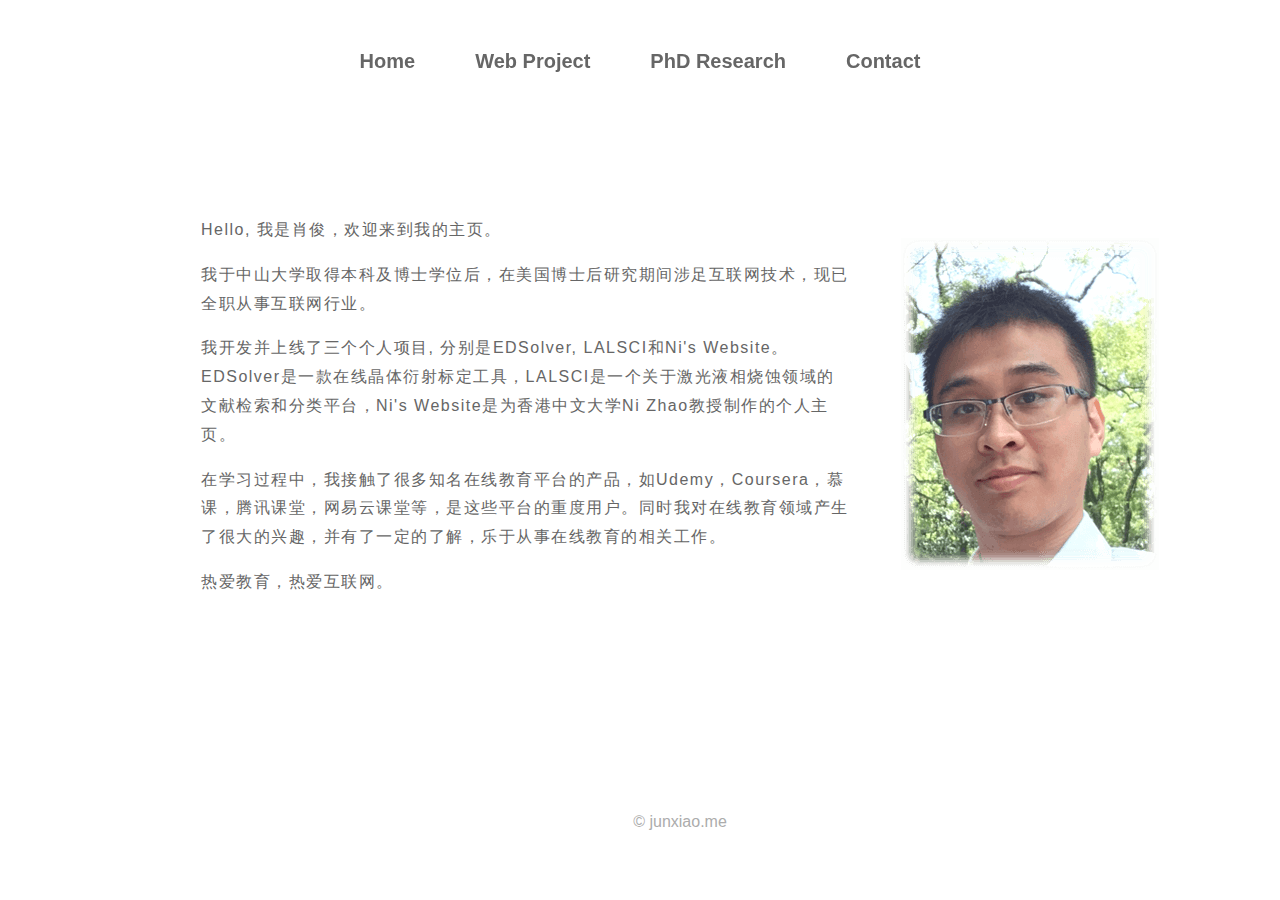
<file: index.html>
<!doctype html><html lang="en"><head><meta charset="utf-8"><meta name="viewport" content="width=device-width,initial-scale=1,shrink-to-fit=no"><meta name="theme-color" content="#000000"><link rel="manifest" href="/manifest.json"><link rel="shortcut icon" href="/favicon.ico"><link rel="stylesheet" href="//at.alicdn.com/t/font_823855_1ptoeqv8xmj.css"><title>Jun's Page</title><link href="/static/css/main.162869b2.css" rel="stylesheet"></head><body><noscript>You need to enable JavaScript to run this app.</noscript><div id="root"></div><script type="text/javascript" src="/static/js/main.9aae1229.js"></script></body></html>
</file>
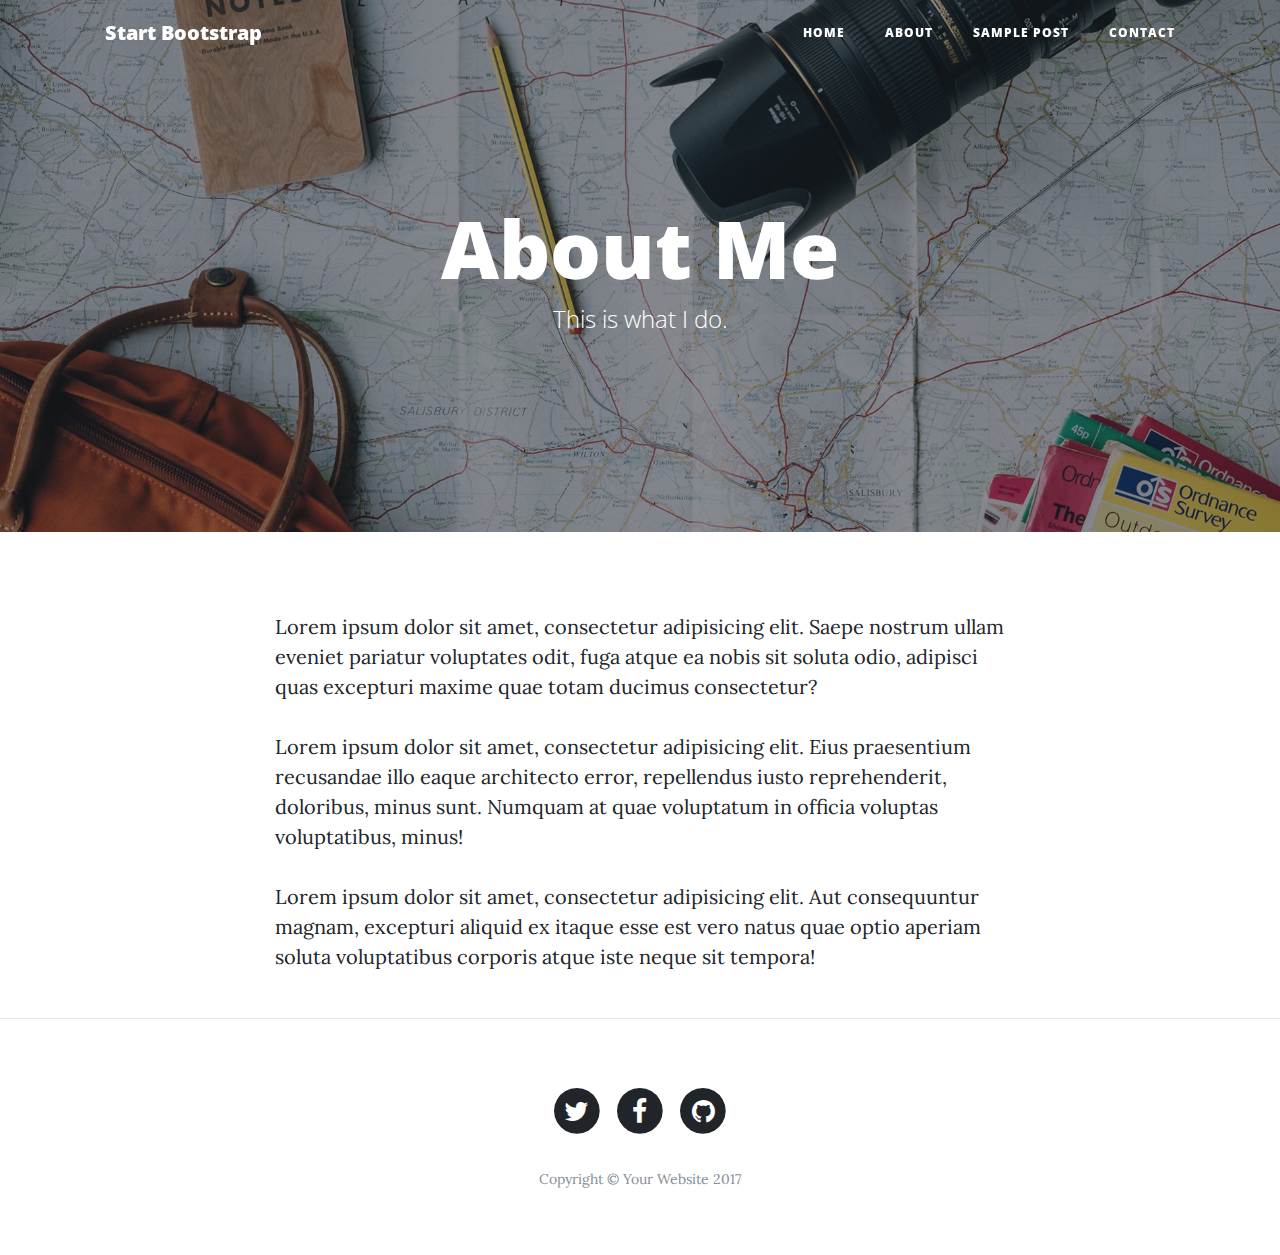
<file: old/about.html>
<!DOCTYPE html>
<html lang="en">

  <head>

    <meta charset="utf-8">
    <meta name="viewport" content="width=device-width, initial-scale=1, shrink-to-fit=no">
    <meta name="description" content="">
    <meta name="author" content="">

    <title>Clean Blog - Start Bootstrap Theme</title>

    <!-- Bootstrap core CSS -->
    <link href="vendor/bootstrap/css/bootstrap.min.css" rel="stylesheet">

    <!-- Custom fonts for this template -->
    <link href="vendor/font-awesome/css/font-awesome.min.css" rel="stylesheet" type="text/css">
    <link href='https://fonts.googleapis.com/css?family=Lora:400,700,400italic,700italic' rel='stylesheet' type='text/css'>
    <link href='https://fonts.googleapis.com/css?family=Open+Sans:300italic,400italic,600italic,700italic,800italic,400,300,600,700,800' rel='stylesheet' type='text/css'>

    <!-- Custom styles for this template -->
    <link href="css/clean-blog.min.css" rel="stylesheet">

  </head>

  <body>

    <!-- Navigation -->
    <nav class="navbar navbar-expand-lg navbar-light fixed-top" id="mainNav">
      <div class="container">
        <a class="navbar-brand" href="index.html">Start Bootstrap</a>
        <button class="navbar-toggler navbar-toggler-right" type="button" data-toggle="collapse" data-target="#navbarResponsive" aria-controls="navbarResponsive" aria-expanded="false" aria-label="Toggle navigation">
          Menu
          <i class="fa fa-bars"></i>
        </button>
        <div class="collapse navbar-collapse" id="navbarResponsive">
          <ul class="navbar-nav ml-auto">
            <li class="nav-item">
              <a class="nav-link" href="index.html">Home</a>
            </li>
            <li class="nav-item">
              <a class="nav-link" href="about.html">About</a>
            </li>
            <li class="nav-item">
              <a class="nav-link" href="post.html">Sample Post</a>
            </li>
            <li class="nav-item">
              <a class="nav-link" href="contact.html">Contact</a>
            </li>
          </ul>
        </div>
      </div>
    </nav>

    <!-- Page Header -->
    <header class="masthead" style="background-image: url('img/about-bg.jpg')">
      <div class="overlay"></div>
      <div class="container">
        <div class="row">
          <div class="col-lg-8 col-md-10 mx-auto">
            <div class="page-heading">
              <h1>About Me</h1>
              <span class="subheading">This is what I do.</span>
            </div>
          </div>
        </div>
      </div>
    </header>

    <!-- Main Content -->
    <div class="container">
      <div class="row">
        <div class="col-lg-8 col-md-10 mx-auto">
          <p>Lorem ipsum dolor sit amet, consectetur adipisicing elit. Saepe nostrum ullam eveniet pariatur voluptates odit, fuga atque ea nobis sit soluta odio, adipisci quas excepturi maxime quae totam ducimus consectetur?</p>
          <p>Lorem ipsum dolor sit amet, consectetur adipisicing elit. Eius praesentium recusandae illo eaque architecto error, repellendus iusto reprehenderit, doloribus, minus sunt. Numquam at quae voluptatum in officia voluptas voluptatibus, minus!</p>
          <p>Lorem ipsum dolor sit amet, consectetur adipisicing elit. Aut consequuntur magnam, excepturi aliquid ex itaque esse est vero natus quae optio aperiam soluta voluptatibus corporis atque iste neque sit tempora!</p>
        </div>
      </div>
    </div>

    <hr>

    <!-- Footer -->
    <footer>
      <div class="container">
        <div class="row">
          <div class="col-lg-8 col-md-10 mx-auto">
            <ul class="list-inline text-center">
              <li class="list-inline-item">
                <a href="#">
                  <span class="fa-stack fa-lg">
                    <i class="fa fa-circle fa-stack-2x"></i>
                    <i class="fa fa-twitter fa-stack-1x fa-inverse"></i>
                  </span>
                </a>
              </li>
              <li class="list-inline-item">
                <a href="#">
                  <span class="fa-stack fa-lg">
                    <i class="fa fa-circle fa-stack-2x"></i>
                    <i class="fa fa-facebook fa-stack-1x fa-inverse"></i>
                  </span>
                </a>
              </li>
              <li class="list-inline-item">
                <a href="#">
                  <span class="fa-stack fa-lg">
                    <i class="fa fa-circle fa-stack-2x"></i>
                    <i class="fa fa-github fa-stack-1x fa-inverse"></i>
                  </span>
                </a>
              </li>
            </ul>
            <p class="copyright text-muted">Copyright &copy; Your Website 2017</p>
          </div>
        </div>
      </div>
    </footer>

    <!-- Bootstrap core JavaScript -->
    <script src="vendor/jquery/jquery.min.js"></script>
    <script src="vendor/bootstrap/js/bootstrap.bundle.min.js"></script>

    <!-- Custom scripts for this template -->
    <script src="js/clean-blog.min.js"></script>

  </body>

</html>
</file>
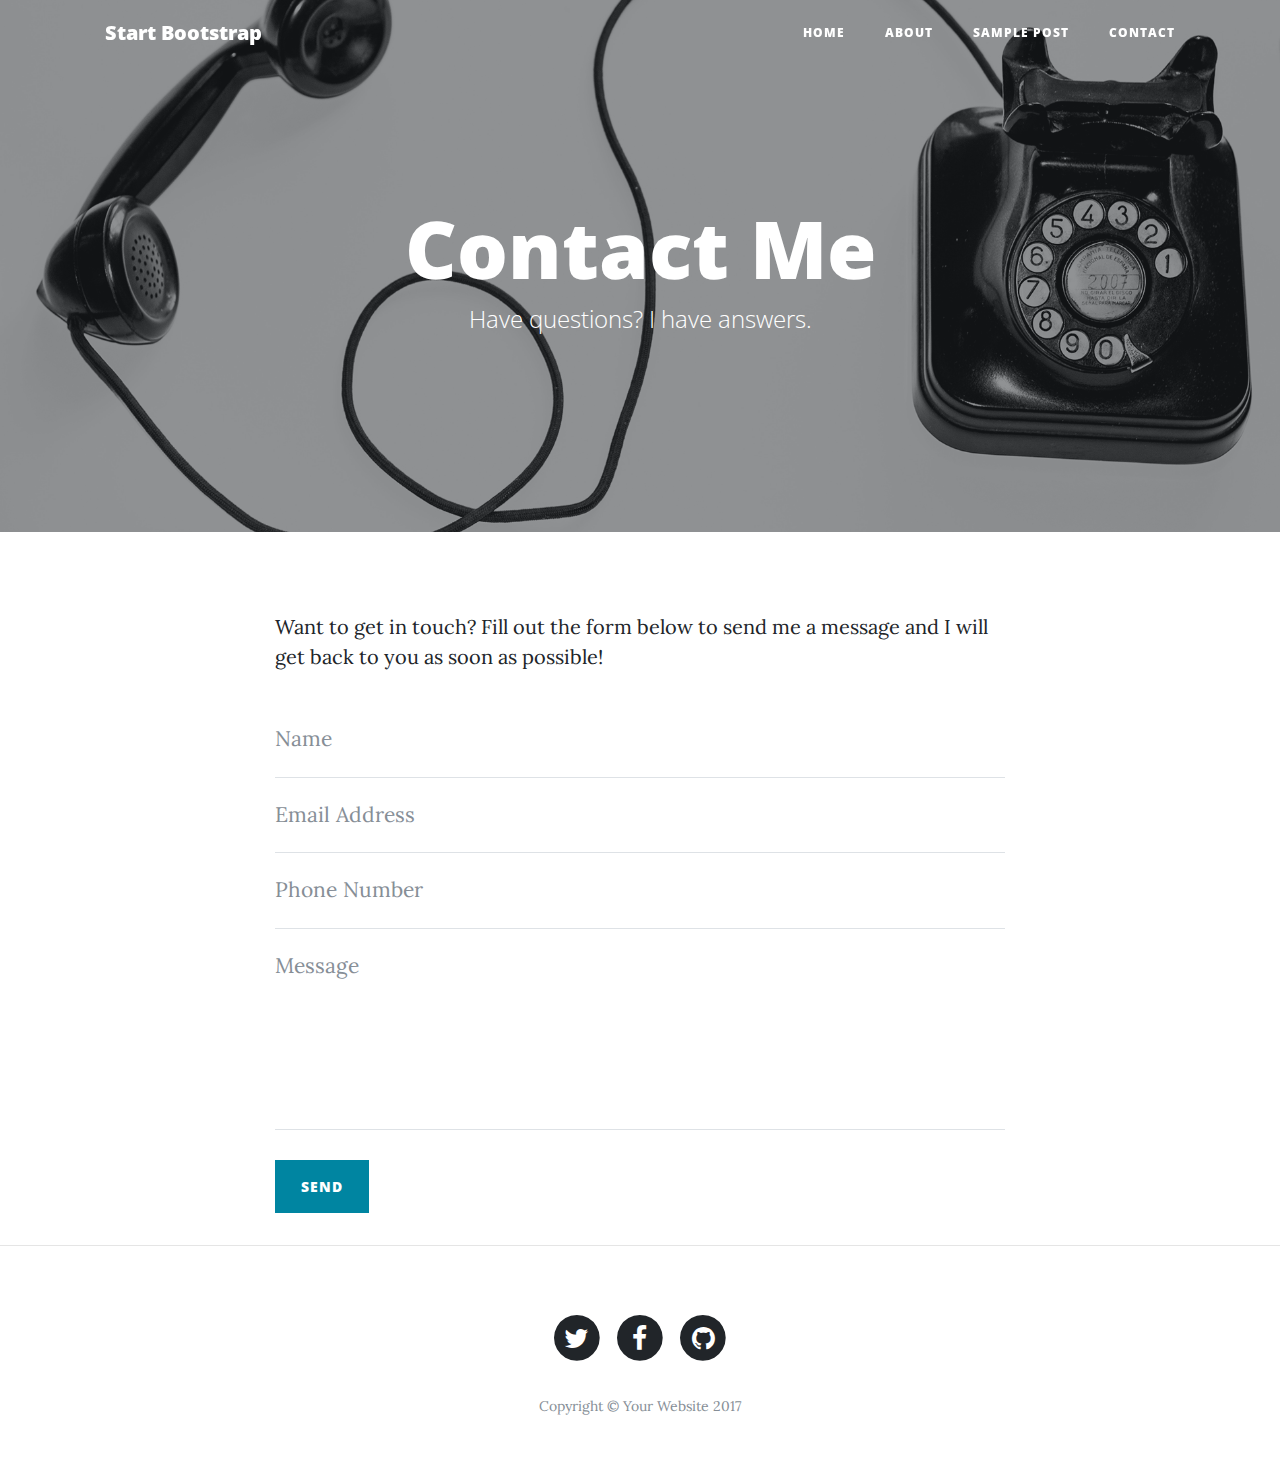
<file: old/contact.html>
<!DOCTYPE html>
<html lang="en">

  <head>

    <meta charset="utf-8">
    <meta name="viewport" content="width=device-width, initial-scale=1, shrink-to-fit=no">
    <meta name="description" content="">
    <meta name="author" content="">

    <title>Clean Blog - Start Bootstrap Theme</title>

    <!-- Bootstrap core CSS -->
    <link href="vendor/bootstrap/css/bootstrap.min.css" rel="stylesheet">

    <!-- Custom fonts for this template -->
    <link href="vendor/font-awesome/css/font-awesome.min.css" rel="stylesheet" type="text/css">
    <link href='https://fonts.googleapis.com/css?family=Lora:400,700,400italic,700italic' rel='stylesheet' type='text/css'>
    <link href='https://fonts.googleapis.com/css?family=Open+Sans:300italic,400italic,600italic,700italic,800italic,400,300,600,700,800' rel='stylesheet' type='text/css'>

    <!-- Custom styles for this template -->
    <link href="css/clean-blog.min.css" rel="stylesheet">

  </head>

  <body>

    <!-- Navigation -->
    <nav class="navbar navbar-expand-lg navbar-light fixed-top" id="mainNav">
      <div class="container">
        <a class="navbar-brand" href="index.html">Start Bootstrap</a>
        <button class="navbar-toggler navbar-toggler-right" type="button" data-toggle="collapse" data-target="#navbarResponsive" aria-controls="navbarResponsive" aria-expanded="false" aria-label="Toggle navigation">
          Menu
          <i class="fa fa-bars"></i>
        </button>
        <div class="collapse navbar-collapse" id="navbarResponsive">
          <ul class="navbar-nav ml-auto">
            <li class="nav-item">
              <a class="nav-link" href="index.html">Home</a>
            </li>
            <li class="nav-item">
              <a class="nav-link" href="about.html">About</a>
            </li>
            <li class="nav-item">
              <a class="nav-link" href="post.html">Sample Post</a>
            </li>
            <li class="nav-item">
              <a class="nav-link" href="contact.html">Contact</a>
            </li>
          </ul>
        </div>
      </div>
    </nav>

    <!-- Page Header -->
    <header class="masthead" style="background-image: url('img/contact-bg.jpg')">
      <div class="overlay"></div>
      <div class="container">
        <div class="row">
          <div class="col-lg-8 col-md-10 mx-auto">
            <div class="page-heading">
              <h1>Contact Me</h1>
              <span class="subheading">Have questions? I have answers.</span>
            </div>
          </div>
        </div>
      </div>
    </header>

    <!-- Main Content -->
    <div class="container">
      <div class="row">
        <div class="col-lg-8 col-md-10 mx-auto">
          <p>Want to get in touch? Fill out the form below to send me a message and I will get back to you as soon as possible!</p>
          <!-- Contact Form - Enter your email address on line 19 of the mail/contact_me.php file to make this form work. -->
          <!-- WARNING: Some web hosts do not allow emails to be sent through forms to common mail hosts like Gmail or Yahoo. It's recommended that you use a private domain email address! -->
          <!-- To use the contact form, your site must be on a live web host with PHP! The form will not work locally! -->
          <form name="sentMessage" id="contactForm" novalidate>
            <div class="control-group">
              <div class="form-group floating-label-form-group controls">
                <label>Name</label>
                <input type="text" class="form-control" placeholder="Name" id="name" required data-validation-required-message="Please enter your name.">
                <p class="help-block text-danger"></p>
              </div>
            </div>
            <div class="control-group">
              <div class="form-group floating-label-form-group controls">
                <label>Email Address</label>
                <input type="email" class="form-control" placeholder="Email Address" id="email" required data-validation-required-message="Please enter your email address.">
                <p class="help-block text-danger"></p>
              </div>
            </div>
            <div class="control-group">
              <div class="form-group col-xs-12 floating-label-form-group controls">
                <label>Phone Number</label>
                <input type="tel" class="form-control" placeholder="Phone Number" id="phone" required data-validation-required-message="Please enter your phone number.">
                <p class="help-block text-danger"></p>
              </div>
            </div>
            <div class="control-group">
              <div class="form-group floating-label-form-group controls">
                <label>Message</label>
                <textarea rows="5" class="form-control" placeholder="Message" id="message" required data-validation-required-message="Please enter a message."></textarea>
                <p class="help-block text-danger"></p>
              </div>
            </div>
            <br>
            <div id="success"></div>
            <div class="form-group">
              <button type="submit" class="btn btn-primary" id="sendMessageButton">Send</button>
            </div>
          </form>
        </div>
      </div>
    </div>

    <hr>

    <!-- Footer -->
    <footer>
      <div class="container">
        <div class="row">
          <div class="col-lg-8 col-md-10 mx-auto">
            <ul class="list-inline text-center">
              <li class="list-inline-item">
                <a href="#">
                  <span class="fa-stack fa-lg">
                    <i class="fa fa-circle fa-stack-2x"></i>
                    <i class="fa fa-twitter fa-stack-1x fa-inverse"></i>
                  </span>
                </a>
              </li>
              <li class="list-inline-item">
                <a href="#">
                  <span class="fa-stack fa-lg">
                    <i class="fa fa-circle fa-stack-2x"></i>
                    <i class="fa fa-facebook fa-stack-1x fa-inverse"></i>
                  </span>
                </a>
              </li>
              <li class="list-inline-item">
                <a href="#">
                  <span class="fa-stack fa-lg">
                    <i class="fa fa-circle fa-stack-2x"></i>
                    <i class="fa fa-github fa-stack-1x fa-inverse"></i>
                  </span>
                </a>
              </li>
            </ul>
            <p class="copyright text-muted">Copyright &copy; Your Website 2017</p>
          </div>
        </div>
      </div>
    </footer>

    <!-- Bootstrap core JavaScript -->
    <script src="vendor/jquery/jquery.min.js"></script>
    <script src="vendor/bootstrap/js/bootstrap.bundle.min.js"></script>

    <!-- Contact Form JavaScript -->
    <script src="js/jqBootstrapValidation.js"></script>
    <script src="js/contact_me.js"></script>

    <!-- Custom scripts for this template -->
    <script src="js/clean-blog.min.js"></script>

  </body>

</html>
</file>
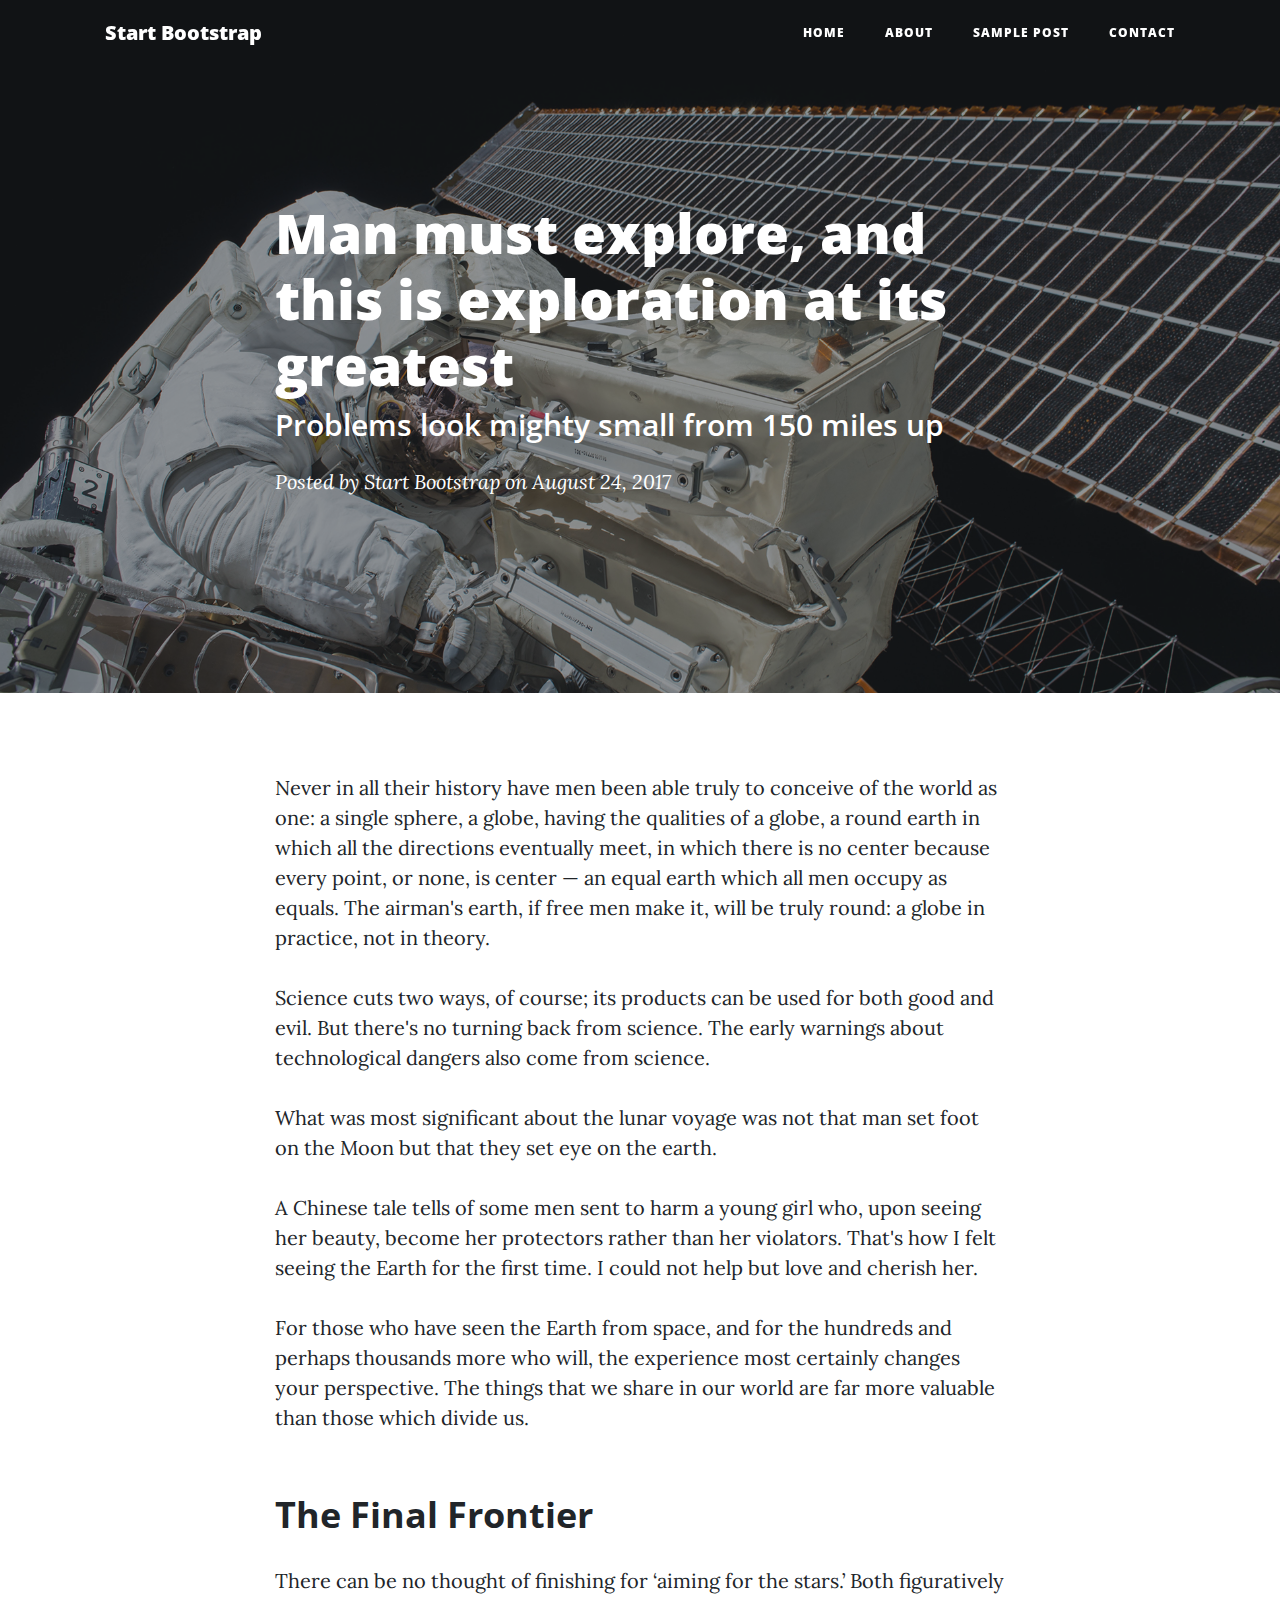
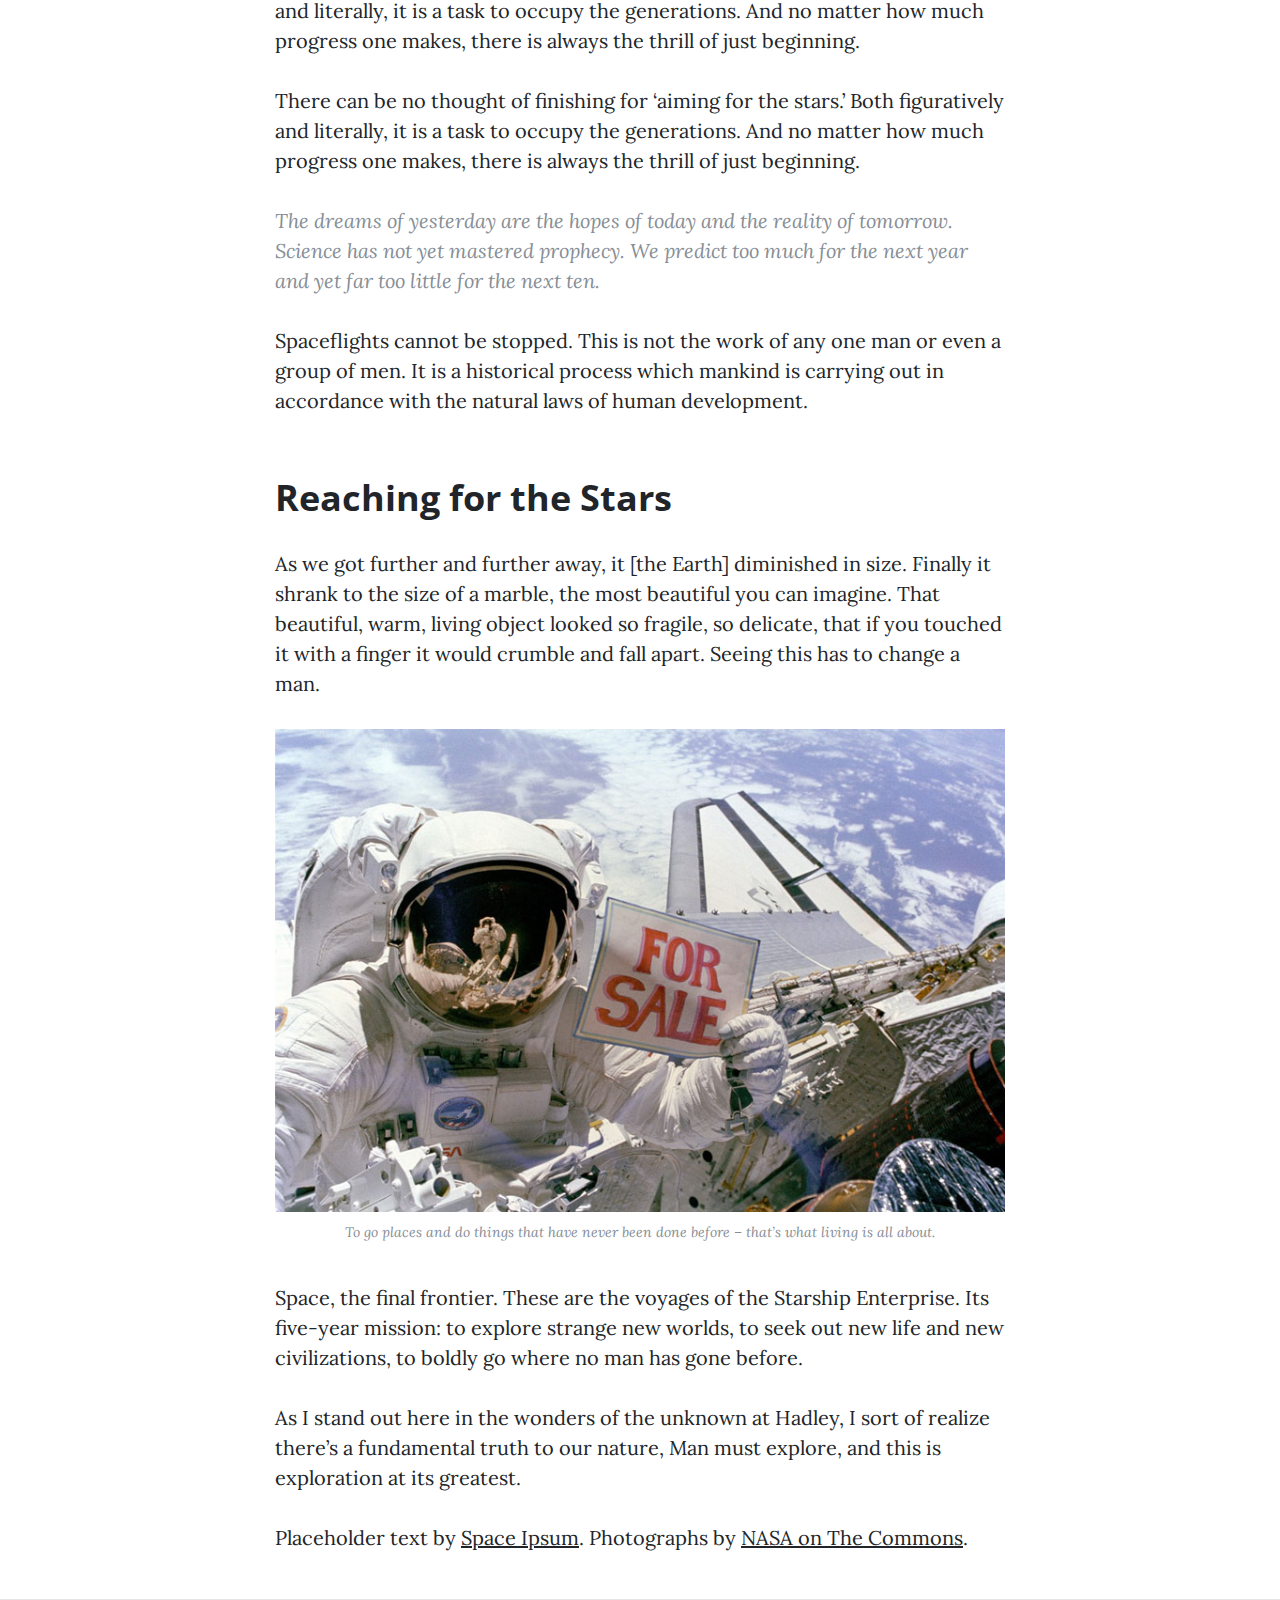
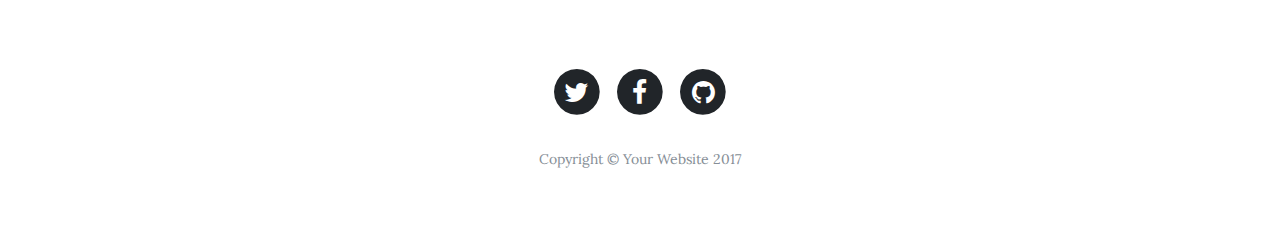
<file: old/post.html>
<!DOCTYPE html>
<html lang="en">

  <head>

    <meta charset="utf-8">
    <meta name="viewport" content="width=device-width, initial-scale=1, shrink-to-fit=no">
    <meta name="description" content="">
    <meta name="author" content="">

    <title>Clean Blog - Start Bootstrap Theme</title>

    <!-- Bootstrap core CSS -->
    <link href="vendor/bootstrap/css/bootstrap.min.css" rel="stylesheet">

    <!-- Custom fonts for this template -->
    <link href="vendor/font-awesome/css/font-awesome.min.css" rel="stylesheet" type="text/css">
    <link href='https://fonts.googleapis.com/css?family=Lora:400,700,400italic,700italic' rel='stylesheet' type='text/css'>
    <link href='https://fonts.googleapis.com/css?family=Open+Sans:300italic,400italic,600italic,700italic,800italic,400,300,600,700,800' rel='stylesheet' type='text/css'>

    <!-- Custom styles for this template -->
    <link href="css/clean-blog.min.css" rel="stylesheet">

  </head>

  <body>

    <!-- Navigation -->
    <nav class="navbar navbar-expand-lg navbar-light fixed-top" id="mainNav">
      <div class="container">
        <a class="navbar-brand" href="index.html">Start Bootstrap</a>
        <button class="navbar-toggler navbar-toggler-right" type="button" data-toggle="collapse" data-target="#navbarResponsive" aria-controls="navbarResponsive" aria-expanded="false" aria-label="Toggle navigation">
          Menu
          <i class="fa fa-bars"></i>
        </button>
        <div class="collapse navbar-collapse" id="navbarResponsive">
          <ul class="navbar-nav ml-auto">
            <li class="nav-item">
              <a class="nav-link" href="index.html">Home</a>
            </li>
            <li class="nav-item">
              <a class="nav-link" href="about.html">About</a>
            </li>
            <li class="nav-item">
              <a class="nav-link" href="post.html">Sample Post</a>
            </li>
            <li class="nav-item">
              <a class="nav-link" href="contact.html">Contact</a>
            </li>
          </ul>
        </div>
      </div>
    </nav>

    <!-- Page Header -->
    <header class="masthead" style="background-image: url('img/post-bg.jpg')">
      <div class="overlay"></div>
      <div class="container">
        <div class="row">
          <div class="col-lg-8 col-md-10 mx-auto">
            <div class="post-heading">
              <h1>Man must explore, and this is exploration at its greatest</h1>
              <h2 class="subheading">Problems look mighty small from 150 miles up</h2>
              <span class="meta">Posted by
                <a href="#">Start Bootstrap</a>
                on August 24, 2017</span>
            </div>
          </div>
        </div>
      </div>
    </header>

    <!-- Post Content -->
    <article>
      <div class="container">
        <div class="row">
          <div class="col-lg-8 col-md-10 mx-auto">
            <p>Never in all their history have men been able truly to conceive of the world as one: a single sphere, a globe, having the qualities of a globe, a round earth in which all the directions eventually meet, in which there is no center because every point, or none, is center — an equal earth which all men occupy as equals. The airman's earth, if free men make it, will be truly round: a globe in practice, not in theory.</p>

            <p>Science cuts two ways, of course; its products can be used for both good and evil. But there's no turning back from science. The early warnings about technological dangers also come from science.</p>

            <p>What was most significant about the lunar voyage was not that man set foot on the Moon but that they set eye on the earth.</p>

            <p>A Chinese tale tells of some men sent to harm a young girl who, upon seeing her beauty, become her protectors rather than her violators. That's how I felt seeing the Earth for the first time. I could not help but love and cherish her.</p>

            <p>For those who have seen the Earth from space, and for the hundreds and perhaps thousands more who will, the experience most certainly changes your perspective. The things that we share in our world are far more valuable than those which divide us.</p>

            <h2 class="section-heading">The Final Frontier</h2>

            <p>There can be no thought of finishing for ‘aiming for the stars.’ Both figuratively and literally, it is a task to occupy the generations. And no matter how much progress one makes, there is always the thrill of just beginning.</p>

            <p>There can be no thought of finishing for ‘aiming for the stars.’ Both figuratively and literally, it is a task to occupy the generations. And no matter how much progress one makes, there is always the thrill of just beginning.</p>

            <blockquote class="blockquote">The dreams of yesterday are the hopes of today and the reality of tomorrow. Science has not yet mastered prophecy. We predict too much for the next year and yet far too little for the next ten.</blockquote>

            <p>Spaceflights cannot be stopped. This is not the work of any one man or even a group of men. It is a historical process which mankind is carrying out in accordance with the natural laws of human development.</p>

            <h2 class="section-heading">Reaching for the Stars</h2>

            <p>As we got further and further away, it [the Earth] diminished in size. Finally it shrank to the size of a marble, the most beautiful you can imagine. That beautiful, warm, living object looked so fragile, so delicate, that if you touched it with a finger it would crumble and fall apart. Seeing this has to change a man.</p>

            <a href="#">
              <img class="img-fluid" src="img/post-sample-image.jpg" alt="">
            </a>
            <span class="caption text-muted">To go places and do things that have never been done before – that’s what living is all about.</span>

            <p>Space, the final frontier. These are the voyages of the Starship Enterprise. Its five-year mission: to explore strange new worlds, to seek out new life and new civilizations, to boldly go where no man has gone before.</p>

            <p>As I stand out here in the wonders of the unknown at Hadley, I sort of realize there’s a fundamental truth to our nature, Man must explore, and this is exploration at its greatest.</p>

            <p>Placeholder text by
              <a href="http://spaceipsum.com/">Space Ipsum</a>. Photographs by
              <a href="https://www.flickr.com/photos/nasacommons/">NASA on The Commons</a>.</p>
          </div>
        </div>
      </div>
    </article>

    <hr>

    <!-- Footer -->
    <footer>
      <div class="container">
        <div class="row">
          <div class="col-lg-8 col-md-10 mx-auto">
            <ul class="list-inline text-center">
              <li class="list-inline-item">
                <a href="#">
                  <span class="fa-stack fa-lg">
                    <i class="fa fa-circle fa-stack-2x"></i>
                    <i class="fa fa-twitter fa-stack-1x fa-inverse"></i>
                  </span>
                </a>
              </li>
              <li class="list-inline-item">
                <a href="#">
                  <span class="fa-stack fa-lg">
                    <i class="fa fa-circle fa-stack-2x"></i>
                    <i class="fa fa-facebook fa-stack-1x fa-inverse"></i>
                  </span>
                </a>
              </li>
              <li class="list-inline-item">
                <a href="#">
                  <span class="fa-stack fa-lg">
                    <i class="fa fa-circle fa-stack-2x"></i>
                    <i class="fa fa-github fa-stack-1x fa-inverse"></i>
                  </span>
                </a>
              </li>
            </ul>
            <p class="copyright text-muted">Copyright &copy; Your Website 2017</p>
          </div>
        </div>
      </div>
    </footer>

    <!-- Bootstrap core JavaScript -->
    <script src="vendor/jquery/jquery.min.js"></script>
    <script src="vendor/bootstrap/js/bootstrap.bundle.min.js"></script>

    <!-- Custom scripts for this template -->
    <script src="js/clean-blog.min.js"></script>

  </body>

</html>
</file>
<file: static/css/main.162869b2.css>
body{margin:0;padding:0;font-family:Microsoft YaHei,\\9ED1\4F53,\\5B8B\4F53,sans-serif}body{padding:0;margin:0}.App,body{height:100%}.App{font-family:Microsoft YaHei,\\9ED1\4F53,\\5B8B\4F53,sans-serif;width:1360px;margin:auto;position:relative}.App .App-navbar{min-width:1060px;color:#efefef;text-align:center;padding-top:20px;position:fixed;-webkit-transition:.5s;-o-transition:.5s;transition:.5s;z-index:200;width:100%;left:50%;-webkit-transform:translateX(-50%);-ms-transform:translateX(-50%);transform:translateX(-50%)}.App .App-navbar .row{min-width:1060px}.App .App-navbar a:hover{color:#3498db}.side-nav{height:100%;width:0;position:fixed;z-index:1;top:0;left:0;background-color:#111;opacity:.8;overflow-x:hidden;padding-top:80px;-webkit-transition:.5s;-o-transition:.5s;transition:.5s}.side-nav a{padding:10px 10px 35px 30px;text-decoration:none;font-size:22px;color:#ccc;display:block;-webkit-transition:.3s;-o-transition:.3s;transition:.3s;cursor:pointer}.side-nav a:hover{color:#fff}.side-nav .btn-close{position:absolute;top:0;right:22px;font-size:36px;margin-left:50px}.open-slide{display:block;position:fixed;z-index:10000;top:10px;left:10px}.App-name{color:#1dd1a1}.App .row a{display:inline-block;padding:30px;font-size:20px;color:#666;font-weight:700;text-decoration:none}.footer{text-align:center;padding:50px;color:#acacac;bottom:10px}.home-content,.research-content{max-width:650px;margin-right:50px;color:#666;letter-spacing:1.5px;line-height:1.8}.research-content{padding-top:10px;margin:auto;max-width:700px;font-size:16px;text-align:center;margin-bottom:30px}.research-content p{text-align:justify}.research-content a{display:inline-block;text-decoration:none;padding-right:30px;color:#3498db;padding:5px;border:2px solid #999;border-radius:10px;margin:20px}.research-content a:hover{background:#3498db;color:#fff}.project{margin:0 auto;width:80%;text-align:center;padding-top:120px}.project img{width:60%;height:60%}.project h2{display:inline-block;border-bottom:3px solid #000}.project h2.project-title:hover{color:#3498db;cursor:pointer;border-bottom:3px solid #3498db}.project a{text-decoration:none;font-size:23px;letter-spacing:1.5px;color:#000}.project-edsolver,.project-lal,.project-ni{display:-ms-flexbox;display:flex;margin:90px 30px}.project-edsolver div p{letter-spacing:1px;font-size:16px;line-height:1.7;text-align:justify}.project-edsolver .edsolver-des span{display:inline-block;margin:15px 10px;color:#fff;padding:8px;font-weight:700;border-radius:10px;background:#3498db}.project-separator{margin:0 auto;background:url([data-uri]);height:9px;width:576px}.research{width:100%;padding-top:120px}.research-photo{display:-ms-flexbox;display:flex;-ms-flex-direction:row;flex-direction:row;-ms-flex-wrap:wrap;flex-wrap:wrap}.research-photo-item{text-align:center;-ms-flex:0 0 33%;flex:0 0 33%;margin-bottom:60px}.research-photo-item img{height:260px}.research-photo-item p{margin:8px;font-size:16px;letter-spacing:1.5px;color:#666}.research-photo-button{text-align:center}.animate{-o-transition:all .1s;transition:all .1s;-webkit-transition:all .1s}.action-button{padding:10px 20px;margin:10px 10px 10px 0;display:inline-block;border-radius:10px;font-size:16px;color:#fff;text-decoration:none}.blue{background-color:#3498db;border-bottom:5px solid #2980b9;text-shadow:0 -2px #2980b9}.action-button:hover{text-decoration:underline}.action-button:active{-ms-transform:translateY(5px);transform:translateY(5px);-webkit-transform:translateY(5px);border-bottom:1px solid}.container{margin:auto;width:90%;height:50vh;display:-ms-flexbox;display:flex;-ms-flex-pack:center;justify-content:center;-webkit-box-sizing:border-box;box-sizing:border-box;margin-bottom:30px;padding:0 20px}.container .box{margin:auto;width:15%;text-align:center;line-height:50vh;-ms-flex-positive:1;flex-grow:1;background-size:cover;background-position:50%;-webkit-transition:1s;-o-transition:1s;transition:1s}.container .box h1{margin:0;padding:0;line-height:50vh;font-size:2em;background:hsla(0,0%,100%,.6);-webkit-transition:.5s;-o-transition:.5s;transition:.5s}.container .box h1:hover{color:#262626;background:rgba(84,160,255,.5);letter-spacing:10px;-webkit-box-shadow:0 5px 15px rgba(0,0,0,.5);box-shadow:0 5px 15px rgba(0,0,0,.5);cursor:pointer}.container .box h1 span{background:hsla(0,0%,100%,0);width:50%;-webkit-transition:.2s;-o-transition:.2s;transition:.2s;color:#fff;padding:25px 20px;text-transform:uppercase;letter-spacing:2px}.container .box h1 a{text-decoration:none}.container .box:hover h1 span{color:#262626;background:rgba(84,160,255,.5);letter-spacing:10px;-webkit-box-shadow:0 5px 15px rgba(0,0,0,.5);box-shadow:0 5px 15px rgba(0,0,0,.5);cursor:pointer}.container .box:hover h1{background:transparent}.container .box:hover{width:22%;cursor:pointer}.container .box:first-child{background-image:url(/static/media/p1.bffebc6a.jpg);background-position:0}.container .box:nth-child(2){background-image:url(/static/media/p2.596805f6.jpg);background-position:0}.container .box:nth-child(3){background-image:url(/static/media/p3.eac28e87.jpg);background-position:0}.container .box:nth-child(4){background-image:url(/static/media/p4.9f8ce448.jpg);background-position:0}.container .box:nth-child(5){background-image:url(/static/media/p5.30da05d3.jpg);background-position:0}.container .box:nth-child(6){background-image:url(/static/media/p6.cd31915e.png);background-position:0}.research-highlight{color:#666;text-align:center;margin-bottom:20px}.research-panel{margin-bottom:30px;width:90%;margin:auto;padding:0 20px}.PublicationPanel{margin:auto;letter-spacing:.1em;margin-top:10px;color:#232323;padding:0 20px}.PublicationPanel a{text-decoration:none;font-size:16px}.PublicationPanel a:link,.PublicationPanel a:visited{color:#333}.PublicationPanel:hover{background:rgba(84,160,255,.2)}.PublicationPanel:hover a{background:rgba(84,160,255,.5);cursor:pointer}.contact{padding-top:150px;margin:auto;width:900px}.iframe{text-align:center}.iframe a{text-decoration:none}.iframe img{display:inline-block;margin-top:30px;width:600px}.iconfont{color:rgba(52,152,219,.9);font-weight:700;padding-right:5px;font-size:60px}.iconfont:hover{color:#3498db}@media(max-width:700px){.App{font-family:Microsoft YaHei,\\9ED1\4F53,\\5B8B\4F53,sans-serif;max-width:100%;position:relative;height:100%}.App-navbar{display:none}.home{display:-ms-flexbox;display:flex;-ms-flex-direction:column-reverse;flex-direction:column-reverse;-ms-flex-pack:start;justify-content:flex-start;-ms-flex-align:start;align-items:flex-start;padding-top:100px;margin-bottom:150px;height:100%;margin-left:50px}.home-content{max-width:85%;margin-right:5px;color:#666;letter-spacing:1.5px;line-height:1.8}.home-content,.home-content p{padding-right:10px}img.App-me{width:230px}.project-edsolver,.project-lal,.project-ni{display:-ms-flexbox;display:flex;-ms-flex-direction:column;flex-direction:column;margin:90px auto;-ms-flex-pack:center;justify-content:center;-ms-flex-align:center;align-items:center;text-align:center}.project{padding-top:30px;margin:auto}.project img{width:85%;height:auto}.project-separator{background:url([data-uri]);height:10px;width:auto}.project-edsolver div p{letter-spacing:1px;font-size:16px;line-height:1.7;text-align:justify;width:auto}.research{width:100%;margin:auto;padding-top:70px}.research-content p{margin:10px 0;padding-left:30px;padding-right:40px;width:auto}.research-photo{-ms-flex-direction:column;flex-direction:column}.research-photo-item img{height:150px}.contact{width:80%}.contact img{width:90%}}@media(min-width:700px){.open-slide{display:none}.home{display:-ms-flexbox;display:flex;-ms-flex-direction:row;flex-direction:row;-ms-flex-pack:center;justify-content:center;-ms-flex-align:center;align-items:center;padding-top:200px;margin-bottom:150px;height:100%}}
/*# sourceMappingURL=main.162869b2.css.map*/
</file>
<file: old/css/clean-blog.min.css>
/*!
 * Start Bootstrap - Clean Blog v4.0.0-beta.2 (https://startbootstrap.com/template-overviews/clean-blog)
 * Copyright 2013-2017 Start Bootstrap
 * Licensed under MIT (https://github.com/BlackrockDigital/startbootstrap-clean-blog/blob/master/LICENSE)
 */body{font-size:20px;color:#212529;font-family:Lora,'Times New Roman',serif}p{line-height:1.5;margin:30px 0}p a{text-decoration:underline}h1,h2,h3,h4,h5,h6{font-weight:800;font-family:'Open Sans','Helvetica Neue',Helvetica,Arial,sans-serif}a{color:#212529;-webkit-transition:all .2s;-moz-transition:all .2s;transition:all .2s}a:focus,a:hover{color:#0085a1}blockquote{font-style:italic;color:#868e96}.section-heading{font-size:36px;font-weight:700;margin-top:60px}.caption{font-size:14px;font-style:italic;display:block;margin:0;padding:10px;text-align:center;border-bottom-right-radius:5px;border-bottom-left-radius:5px}::-moz-selection{color:#fff;background:#0085a1;text-shadow:none}::selection{color:#fff;background:#0085a1;text-shadow:none}img::selection{color:#fff;background:0 0}img::-moz-selection{color:#fff;background:0 0}body{-webkit-tap-highlight-color:#0085a1}#mainNav{position:absolute;border-bottom:1px solid #e9ecef;background-color:#fff;font-family:'Open Sans','Helvetica Neue',Helvetica,Arial,sans-serif}#mainNav .navbar-brand{font-weight:800;color:#343a40}#mainNav .navbar-toggler{font-size:12px;font-weight:800;padding:13px;text-transform:uppercase;color:#343a40}#mainNav .navbar-nav>li.nav-item>a{font-size:12px;font-weight:800;letter-spacing:1px;text-transform:uppercase}@media only screen and (min-width:992px){#mainNav{border-bottom:1px solid transparent;background:0 0}#mainNav .navbar-brand{padding:10px 20px;color:#fff}#mainNav .navbar-brand:focus,#mainNav .navbar-brand:hover{color:rgba(255,255,255,.8)}#mainNav .navbar-nav>li.nav-item>a{padding:10px 20px;color:#fff}#mainNav .navbar-nav>li.nav-item>a:focus,#mainNav .navbar-nav>li.nav-item>a:hover{color:rgba(255,255,255,.8)}}@media only screen and (min-width:992px){#mainNav{-webkit-transition:background-color .2s;-moz-transition:background-color .2s;transition:background-color .2s;-webkit-transform:translate3d(0,0,0);-moz-transform:translate3d(0,0,0);-ms-transform:translate3d(0,0,0);-o-transform:translate3d(0,0,0);transform:translate3d(0,0,0);-webkit-backface-visibility:hidden}#mainNav.is-fixed{position:fixed;top:-67px;-webkit-transition:-webkit-transform .2s;-moz-transition:-moz-transform .2s;transition:transform .2s;border-bottom:1px solid #fff;background-color:rgba(255,255,255,.9)}#mainNav.is-fixed .navbar-brand{color:#212529}#mainNav.is-fixed .navbar-brand:focus,#mainNav.is-fixed .navbar-brand:hover{color:#0085a1}#mainNav.is-fixed .navbar-nav>li.nav-item>a{color:#212529}#mainNav.is-fixed .navbar-nav>li.nav-item>a:focus,#mainNav.is-fixed .navbar-nav>li.nav-item>a:hover{color:#0085a1}#mainNav.is-visible{-webkit-transform:translate3d(0,100%,0);-moz-transform:translate3d(0,100%,0);-ms-transform:translate3d(0,100%,0);-o-transform:translate3d(0,100%,0);transform:translate3d(0,100%,0)}}header.masthead{margin-bottom:50px;background:no-repeat center center;background-color:#868e96;background-attachment:scroll;position:relative;-webkit-background-size:cover;-moz-background-size:cover;-o-background-size:cover;background-size:cover}header.masthead .overlay{position:absolute;top:0;left:0;height:100%;width:100%;background-color:#212529;opacity:.5}header.masthead .page-heading,header.masthead .post-heading,header.masthead .site-heading{padding:200px 0 150px;color:#fff}@media only screen and (min-width:768px){header.masthead .page-heading,header.masthead .post-heading,header.masthead .site-heading{padding:200px 0}}header.masthead .page-heading,header.masthead .site-heading{text-align:center}header.masthead .page-heading h1,header.masthead .site-heading h1{font-size:50px;margin-top:0}header.masthead .page-heading .subheading,header.masthead .site-heading .subheading{font-size:24px;font-weight:300;line-height:1.1;display:block;margin:10px 0 0;font-family:'Open Sans','Helvetica Neue',Helvetica,Arial,sans-serif}@media only screen and (min-width:768px){header.masthead .page-heading h1,header.masthead .site-heading h1{font-size:80px}}header.masthead .post-heading h1{font-size:35px}header.masthead .post-heading .meta,header.masthead .post-heading .subheading{line-height:1.1;display:block}header.masthead .post-heading .subheading{font-size:24px;font-weight:600;margin:10px 0 30px;font-family:'Open Sans','Helvetica Neue',Helvetica,Arial,sans-serif}header.masthead .post-heading .meta{font-size:20px;font-weight:300;font-style:italic;font-family:Lora,'Times New Roman',serif}header.masthead .post-heading .meta a{color:#fff}@media only screen and (min-width:768px){header.masthead .post-heading h1{font-size:55px}header.masthead .post-heading .subheading{font-size:30px}}.post-preview>a{color:#212529}.post-preview>a:focus,.post-preview>a:hover{text-decoration:none;color:#0085a1}.post-preview>a>.post-title{font-size:30px;margin-top:30px;margin-bottom:10px}.post-preview>a>.post-subtitle{font-weight:300;margin:0 0 10px}.post-preview>.post-meta{font-size:18px;font-style:italic;margin-top:0;color:#868e96}.post-preview>.post-meta>a{text-decoration:none;color:#212529}.post-preview>.post-meta>a:focus,.post-preview>.post-meta>a:hover{text-decoration:underline;color:#0085a1}@media only screen and (min-width:768px){.post-preview>a>.post-title{font-size:36px}}.floating-label-form-group{font-size:14px;position:relative;margin-bottom:0;padding-bottom:.5em;border-bottom:1px solid #dee2e6}.floating-label-form-group input,.floating-label-form-group textarea{font-size:1.5em;position:relative;z-index:1;padding:0;resize:none;border:none;border-radius:0;background:0 0;box-shadow:none!important;font-family:Lora,'Times New Roman',serif}.floating-label-form-group input::-webkit-input-placeholder,.floating-label-form-group textarea::-webkit-input-placeholder{color:#868e96;font-family:Lora,'Times New Roman',serif}.floating-label-form-group label{font-size:.85em;line-height:1.764705882em;position:relative;z-index:0;top:2em;display:block;margin:0;-webkit-transition:top .3s ease,opacity .3s ease;-moz-transition:top .3s ease,opacity .3s ease;-ms-transition:top .3s ease,opacity .3s ease;transition:top .3s ease,opacity .3s ease;vertical-align:middle;vertical-align:baseline;opacity:0}.floating-label-form-group .help-block{margin:15px 0}.floating-label-form-group-with-value label{top:0;opacity:1}.floating-label-form-group-with-focus label{color:#0085a1}form .form-group:first-child .floating-label-form-group{border-top:1px solid #dee2e6}footer{padding:50px 0 65px}footer .list-inline{margin:0;padding:0}footer .copyright{font-size:14px;margin-bottom:0;text-align:center}.btn{font-size:14px;font-weight:800;padding:15px 25px;letter-spacing:1px;text-transform:uppercase;border-radius:0;font-family:'Open Sans','Helvetica Neue',Helvetica,Arial,sans-serif}.btn-primary{background-color:#0085a1;border-color:#0085a1}.btn-primary:active,.btn-primary:focus,.btn-primary:hover{color:#fff;background-color:#00657b!important;border-color:#00657b!important}.btn-lg{font-size:16px;padding:25px 35px}
</file>
